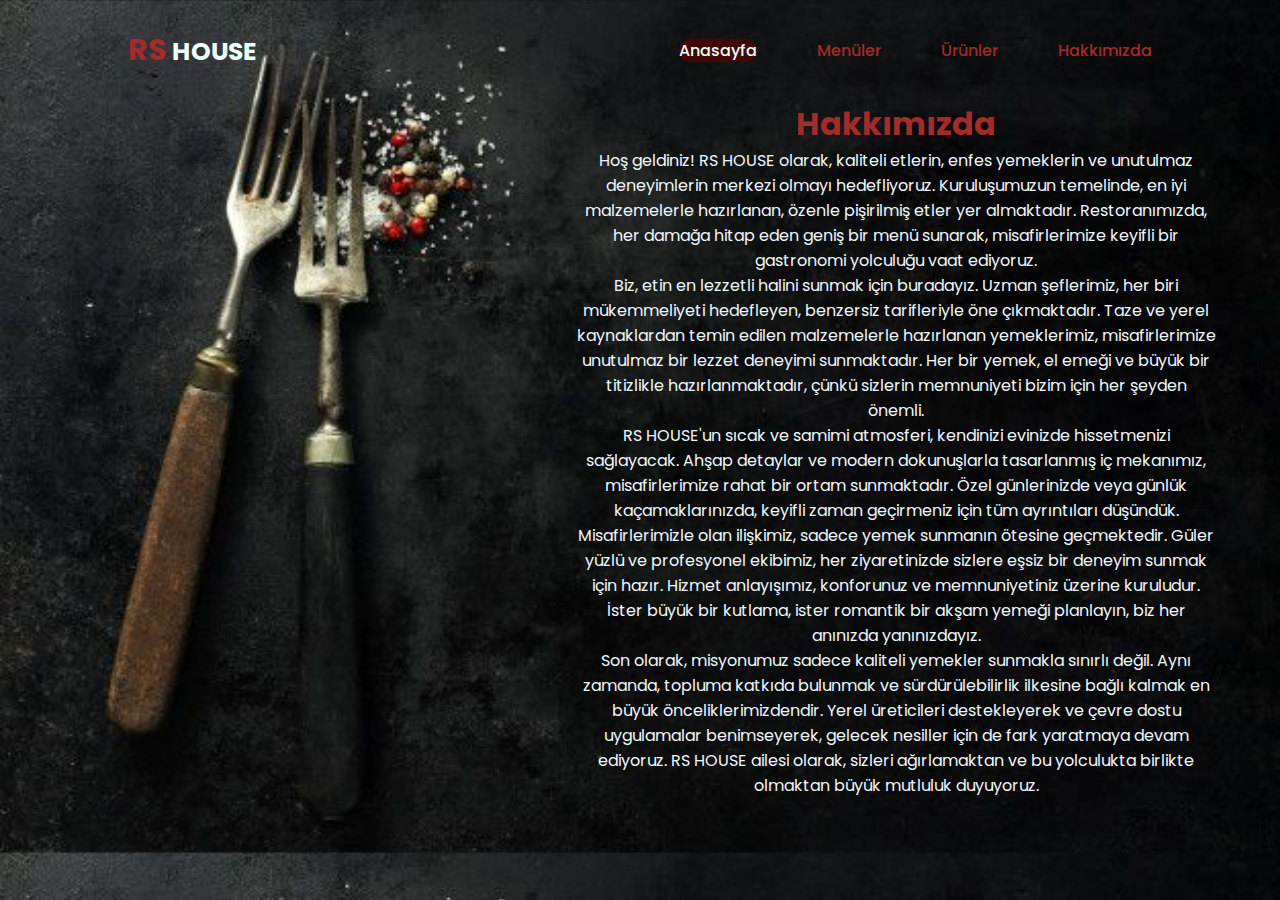
<file: dönem sonu ödev/hakkımızda/hak.html>
<!DOCTYPE html>
<html lang="en">
<head>
    <meta charset="UTF-8">
    <meta name="viewport" content="width=device-width, initial-scale=1.0">
    <title>Hakkımızda-RS Steak House</title>
    <link rel="stylesheet" href="hak.css">
</head>
<body>
    <!--header start -->
   <header class="container">
    <nav>
        <div class="logo">
            <a href="#">RS <span class="danger">HOUSE</span></a>
        </div>
        <div class="menu">
            <ul>
                <li><a href="../anasayfa/index.html" class="active">Anasayfa</a></li>
                <li><a href="../menu/menu.html">Menüler</a></li>
                <li><a href="../urunler/urun.html">Ürünler</a></li>
                <li><a href="../hakkımızda/hak.html">Hakkımızda</a></li>
            </ul>
        </div>
        
    </nav>

</header>
<!--header ends -->
<!--main start-->
<div style="text-align:center; width: 50%;margin-left: 45%; " >
<h1 style="color:brown">Hakkımızda</h1>
<div style="color: aliceblue;">
<p>Hoş geldiniz! RS HOUSE olarak, kaliteli etlerin, enfes yemeklerin ve unutulmaz deneyimlerin merkezi olmayı hedefliyoruz. Kuruluşumuzun temelinde, en iyi malzemelerle hazırlanan, özenle pişirilmiş etler yer almaktadır. Restoranımızda, her damağa hitap eden geniş bir menü sunarak, misafirlerimize keyifli bir gastronomi yolculuğu vaat ediyoruz.</p> 
<p>Biz, etin en lezzetli halini sunmak için buradayız. Uzman şeflerimiz, her biri mükemmeliyeti hedefleyen, benzersiz tarifleriyle öne çıkmaktadır. Taze ve yerel kaynaklardan temin edilen malzemelerle hazırlanan yemeklerimiz, misafirlerimize unutulmaz bir lezzet deneyimi sunmaktadır. Her bir yemek, el emeği ve büyük bir titizlikle hazırlanmaktadır, çünkü sizlerin memnuniyeti bizim için her şeyden önemli.</p>
<p>RS HOUSE'un sıcak ve samimi atmosferi, kendinizi evinizde hissetmenizi sağlayacak. Ahşap detaylar ve modern dokunuşlarla tasarlanmış iç mekanımız, misafirlerimize rahat bir ortam sunmaktadır. Özel günlerinizde veya günlük kaçamaklarınızda, keyifli zaman geçirmeniz için tüm ayrıntıları düşündük.</p>
<p>Misafirlerimizle olan ilişkimiz, sadece yemek sunmanın ötesine geçmektedir. Güler yüzlü ve profesyonel ekibimiz, her ziyaretinizde sizlere eşsiz bir deneyim sunmak için hazır. Hizmet anlayışımız, konforunuz ve memnuniyetiniz üzerine kuruludur. İster büyük bir kutlama, ister romantik bir akşam yemeği planlayın, biz her anınızda yanınızdayız.</p>
 <p>Son olarak, misyonumuz sadece kaliteli yemekler sunmakla sınırlı değil. Aynı zamanda, topluma katkıda bulunmak ve sürdürülebilirlik ilkesine bağlı kalmak en büyük önceliklerimizdendir. Yerel üreticileri destekleyerek ve çevre dostu uygulamalar benimseyerek, gelecek nesiller için de fark yaratmaya devam ediyoruz. RS HOUSE ailesi olarak, sizleri ağırlamaktan ve bu yolculukta birlikte olmaktan büyük mutluluk duyuyoruz.</p>
</div>
</div>




<!--main ends-->
    
</body>
</html>
</file>
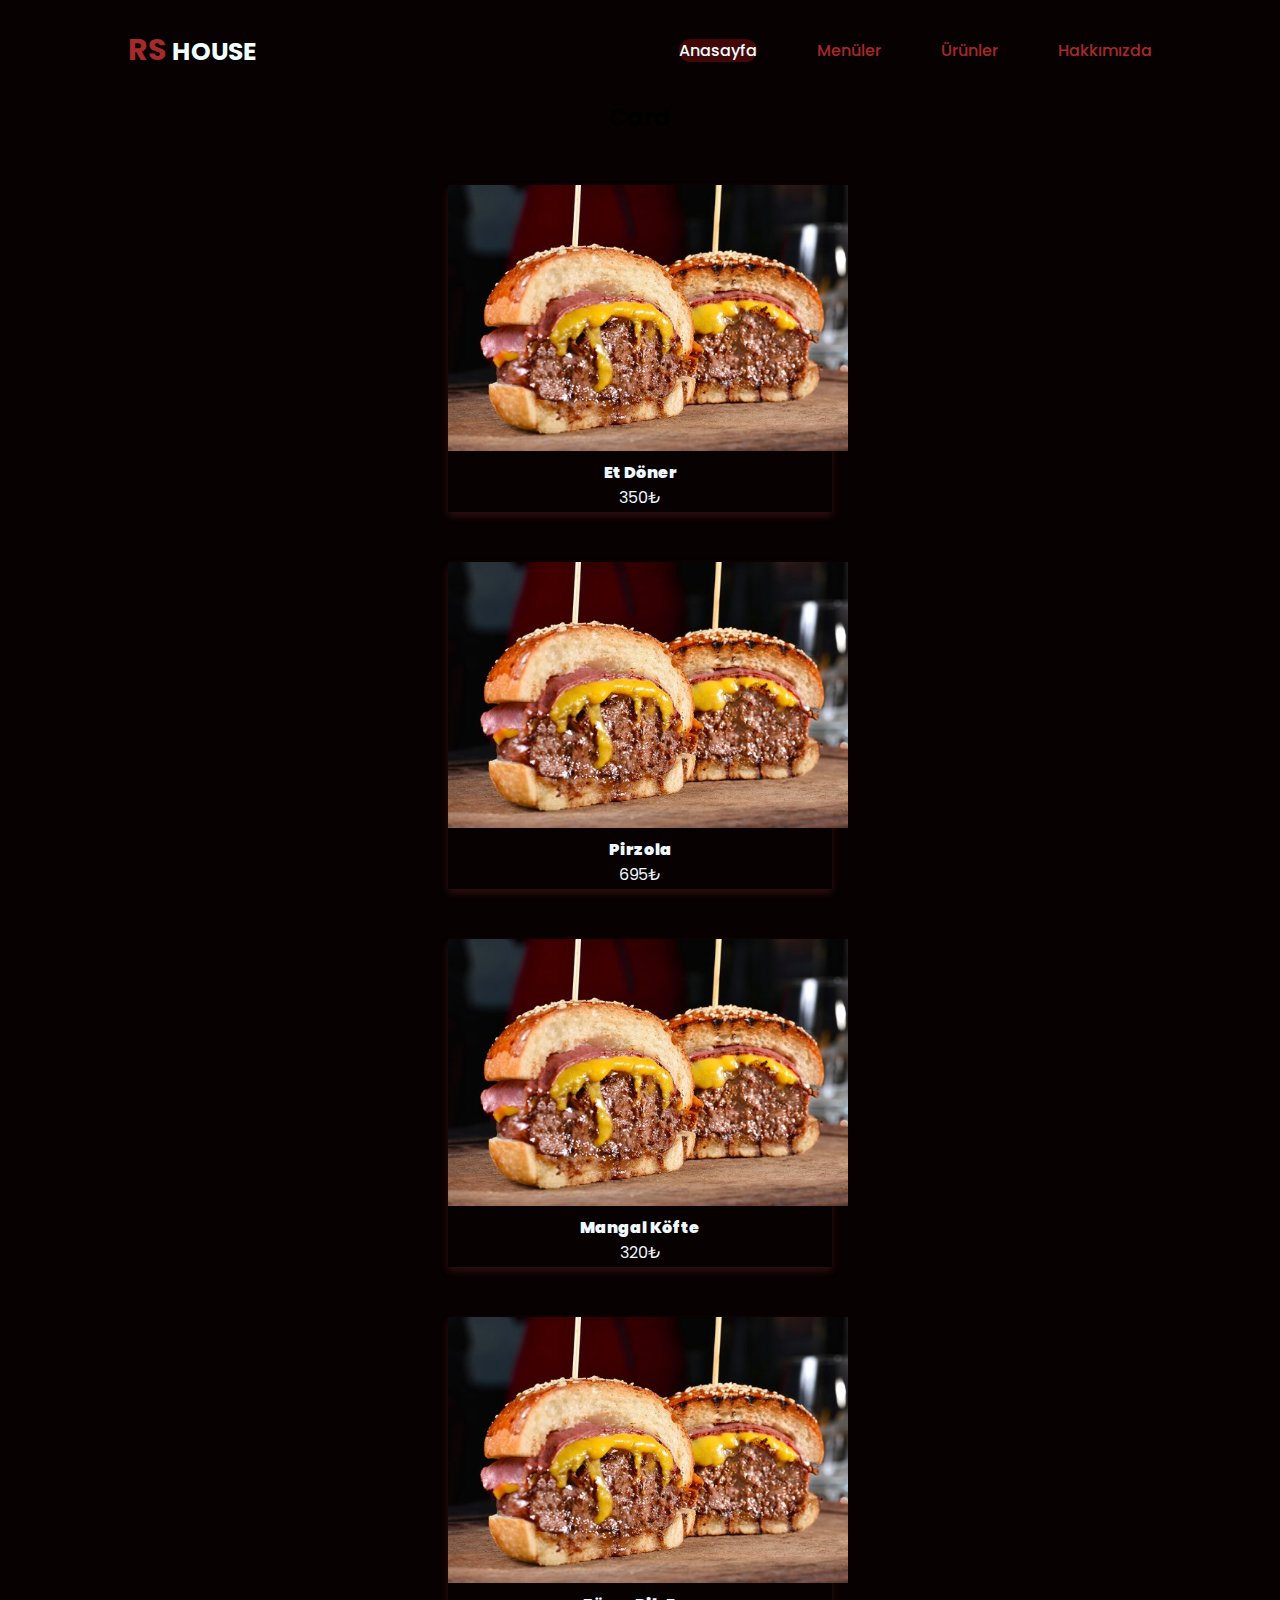
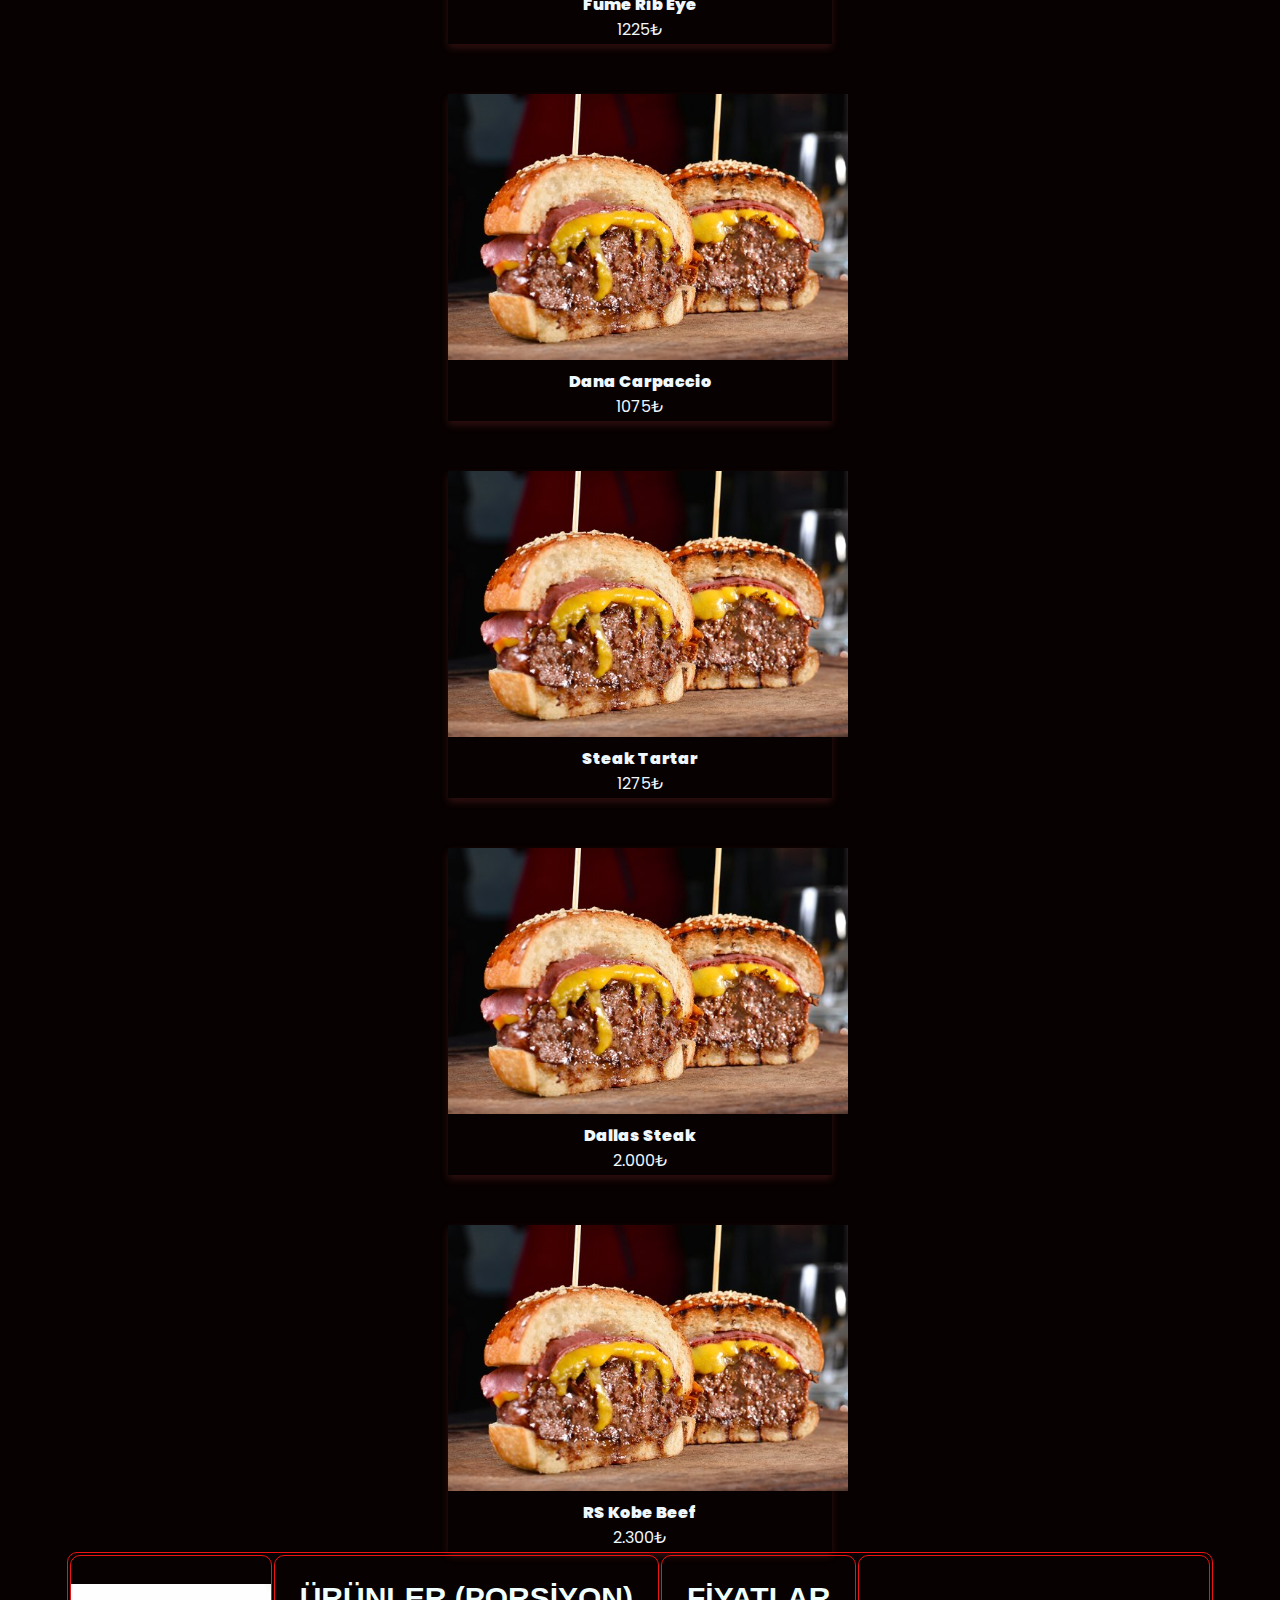
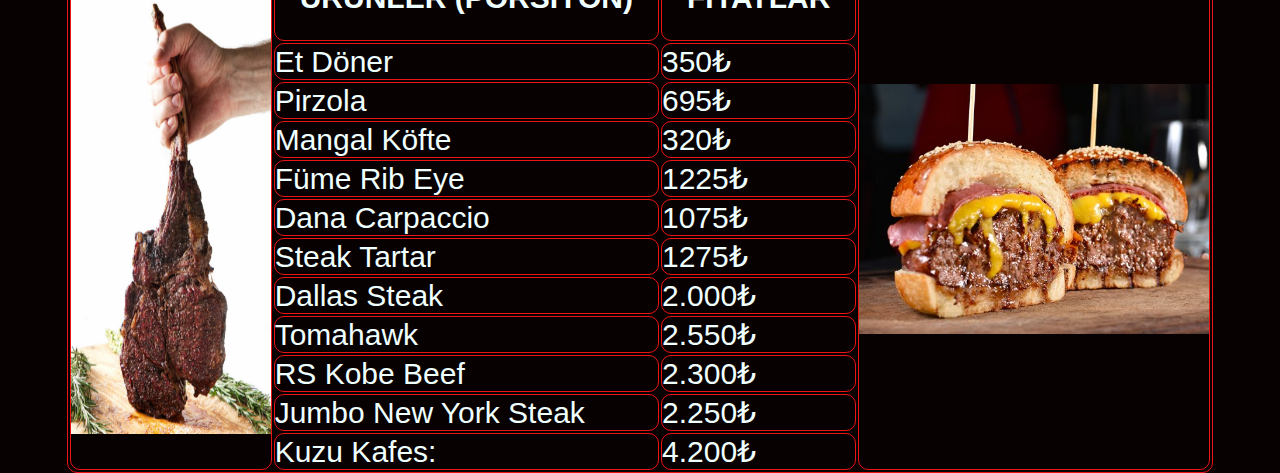
<file: dönem sonu ödev/menu/menu.html>
<!DOCTYPE html>
<html lang="en">
<head>
    <meta charset="UTF-8">
    <meta name="viewport" content="width=device-width, initial-scale=1.0">
    <title>Menüler-RS Steak House</title>
    <link rel="stylesheet" href="menu.css">
    <style>
        table, th, td {
          border: 1px solid rgb(235, 19, 19);
          border-radius: 10px;
          font-family: arial, sans-serif;
          font-size: 30px;
          color: azure;
        }
        th{
            padding: 25px;
            text-align:left;
        }    
        </style>

</head>
<body>
    <!--header start -->
   <header class="container">
    <nav>
        <div class="logo">
            <a href="#">RS <span class="danger">HOUSE</span></a>
        </div>
        <div class="menu">
            <ul>
                <li><a href="../anasayfa/index.html" class="active">Anasayfa</a></li>
                <li><a href="../menu/menu.html">Menüler</a></li>
                <li><a href="../urunler/urun.html">Ürünler</a></li>
                <li><a href="../hakkımızda/hak.html">Hakkımızda</a></li>
            </ul>
        </div>
        
    </nav>

</header>
<!--header ends -->
<!-- main start-->
 
     
        
       
 
<center>
    <table>
        
        <tr>
         <td rowspan="100"> <img src="et.jpeg" alt="burger" width="200"height="450" /> </td>
          <th>ÜRÜNLER (PORSİYON)</th>
          <th>FİYATLAR</th>
          <td rowspan="100"> <img src="burr.jpeg" alt="burger" width="350"height="250" /> </td>
        </tr>
        <tr>
          <td>Et Döner</td>
          <td>350₺</td>
        </tr>
        <tr>
          <td>Pirzola</td>
          <td>695₺</td>
        </tr>
        <tr>
          <td>Mangal Köfte</td>  
          <td>320₺</td>
        </tr>
        <tr>
          <td>Füme Rib Eye</td>
          <td>1225₺</td>
        </tr>
        <tr>
          <td>Dana Carpaccio</td>
          <td>1075₺ </td>
        </tr>
        <tr>
          <td>Steak Tartar</td>
          <td>1275₺</td>
        </tr>
        <tr>
           <td>Dallas Steak</td>
           <td>2.000₺ </td>
        </tr>
        <tr>
           <td>Tomahawk</td>
           <td>2.550₺ </td>
        </tr>
        <tr>
          <td>RS Kobe Beef</td>
          <td>2.300₺ </td>
        </tr>
        <tr>
           <td>Jumbo New York Steak</td>
          <td>2.250₺</td>
        </tr>
        <tr>
             <td>Kuzu Kafes:</td>
             <td>4.200₺ </td>
       </tr>
    </center>

    <h2>Card</h2>

<div class="card">
  <img src="burr.jpeg" alt="Avatar" style="width:400px">
  <div class="cardcontainer">
    <h4><b>Et Döner</b></h4> 
    <p>	350₺</p> 
  </div>
</div>

<div class="card">
  <img src="burr.jpeg" alt="Avatar" style="width:400px">
  <div class="cardcontainer">
    <h4><b>Pirzola	</b></h4> 
    <p>695₺</p> 
  </div>
</div>
<div class="card">
    <img src="burr.jpeg" alt="Avatar" style="width:400px">
    <div class="cardcontainer">
      <h4><b>Mangal Köfte	</b></h4> 
      <p>320₺</p> 
      
    </div>
  </div>

  <div class="card">
    <img src="burr.jpeg" alt="Avatar" style="width:400px">
    <div class="cardcontainer">
      <h4><b>Füme Rib Eye</b></h4> 
      <p>1225₺</p> 
    </div>
  </div>

  <div class="card">
    <img src="burr.jpeg" alt="Avatar" style="width:400px">
    <div class="cardcontainer">
      <h4><b>Dana Carpaccio	</b></h4> 
      <p>1075₺</p> 
    </div>
  </div>

  <div class="card">
    <img src="burr.jpeg" alt="Avatar" style="width:400px">
    <div class="cardcontainer">
      <h4><b>Steak Tartar</b></h4> 
      <p>1275₺</p> 
    </div>
  </div>

  <div class="card">
    <img src="burr.jpeg" alt="Avatar" style="width:400px">
    <div class="cardcontainer">
      <h4><b>Dallas Steak	</b></h4> 
      <p>2.000₺</p> 
    </div>
  </div>

  <div class="card">
    <img src="burr.jpeg" alt="Avatar" style="width:400px">
    <div class="cardcontainer">
      <h4><b>RS Kobe Beef</b></h4> 
      <p>2.300₺</p> 
      
    </div>
  </div>



 <!--main end-->
    
</body>
</html>
</file>
<file: dönem sonu ödev/hakkımızda/hak.css>
@import url('https://fonts.googleapis.com/css2?family=Poppins:wght@300;400;600;700&display=swap');

*{
    margin: 0;
    padding: 0;
    box-sizing: border-box;
}

body{
    font-family: 'Poppins', sans-serif;
    background-image: url("hakk.jpeg");
    background-size: cover;
}

a {
    color: brown;
}

.container{
    width: 80%;
    margin: auto;
}

/*header start*/

header{
    height: 100px;
}

header nav {
    display: flex;
    justify-content: space-between;
    align-items: center;
    height: 100%;
}

header nav .logo a {
    color: brown;
    text-decoration: none;
    font-weight: 700;
    font-size: 30px;
}
.danger{
    color: azure;
    font-size: 25px;
}

nav ul{
    list-style: none;
    display: flex;
    column-gap: 60px;
}

nav ul li a {
    color: brown;
    text-decoration: none;
    font-weight: 500;
    font-size: 16px;
    transition: color .25s ease;
 
}

nav ul li a.active,
nav ul li a:hover {
    color: azure;
    background-color: rgb(67, 7, 7);
    border-radius: 186px;
}
/*header end*/
</file>
<file: dönem sonu ödev/menu/menu.css>
@import url('https://fonts.googleapis.com/css2?family=Poppins:wght@300;400;600;700&display=swap');

*{
    margin: 0;
    padding: 0;
    box-sizing: border-box;
}

body{
    font-family: 'Poppins', sans-serif;
    background-color: rgb(7, 1, 1);
    background-size: cover;
}

a {
    color: brown;
}

.container{
    width: 80%;
    margin: auto;
}

/*header start*/

header{
    height: 100px;
}

header nav {
    display: flex;
    justify-content: space-between;
    align-items: center;
    height: 100%;
}

header nav .logo a {
    color: brown;
    text-decoration: none;
    font-weight: 700;
    font-size: 30px;
}
.danger{
    color: azure;
    font-size: 25px;
}

nav ul{
    list-style: none;
    display: flex;
    column-gap: 60px;
}

nav ul li a {
    color: brown;
    text-decoration: none;
    font-weight: 500;
    font-size: 16px;
    transition: color .25s ease;
 
}


nav ul li a.active,
nav ul li a:hover {
    color: azure;
    background-color: rgb(67, 7, 7);
    border-radius: 186px;
}
/*header end*/
/* main start */
.card {
    box-shadow: 0 4px 8px 0 rgba(218, 79, 79, 0.2);
    transition: 0.3s;
    width: 30%;
    margin-top: 50px;
  }
  
  .card:hover {
    box-shadow: 0 8px 16px 0 rgba(247, 246, 246, 0.2);
  }
  
  .cardcontainer {
    padding: 2px 16px;
    color: aliceblue;
  }




/* main end */
</file>
